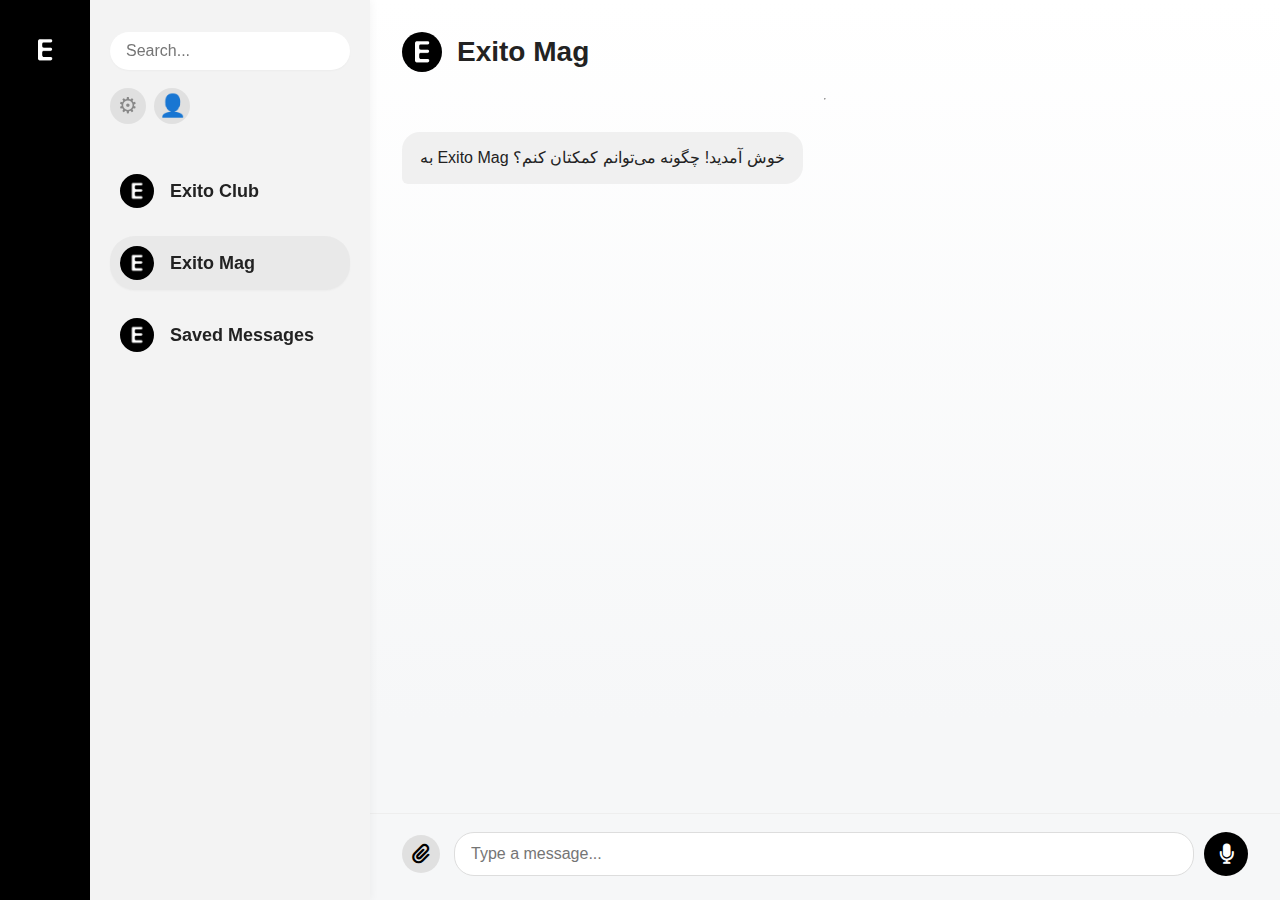
<file: index.html>
<!DOCTYPE html>
<html lang="en">
  <head>
    <meta charset="UTF-8" />
    <meta name="viewport" content="width=device-width, initial-scale=1.0" />
    <title>Exito Chat Interface</title>
    <link rel="stylesheet" href="index4.css" />
    <link
      rel="stylesheet"
      href="https://cdnjs.cloudflare.com/ajax/libs/font-awesome/6.0.0-beta3/css/all.min.css"
    />
  </head>
  <body>
    <div class="sidebar" id="sidebar">
      <div class="sidebar-logo">
        <img src="./src/logo.png" alt="Exito Logo" class="logo-img" />
      </div>
    </div>
    <div class="sidepanel" id="sidepanel">
      <div class="sidepanel-header">
        <input
          type="text"
          class="search-bar"
          id="search-bar"
          placeholder="Search..."
        />
        <div class="icons">
          <span class="icon-placeholder" id="theme-toggle-btn">&#9881;</span>
          <span class="icon-placeholder">&#128100;</span>
        </div>
      </div>
      <div class="chat-rooms">
        <div class="chat-room" id="club-room">
          <div class="logo-img">
            <img src="./src/logo.png" alt="Exito Club Logo" />
          </div>
          <div class="room-info">
            <div class="room-title">Exito Club</div>
          </div>
        </div>
        <div class="chat-room" id="mag-tab">
          <div class="logo-img">
            <img src="./src/logo.png" alt="Exito Club Logo" />
          </div>
          <div class="room-info">
            <div class="room-title">Exito Mag</div>
          </div>
        </div>
        <div class="chat-room" id="save-message-room">
          <div class="logo-img">
            <img src="./src/logo.png" alt="Saved Messages Logo" />
          </div>
          <div class="room-info">
            <div class="room-title">Saved Messages</div>
          </div>
        </div>
      </div>
    </div>
    <div class="chat-container" id="chat-container">
        <div class="chat-header" id="chat-header">
    <button class="hamburger-menu-btn" id="hamburger-menu-btn">
        <i class="fas fa-bars"></i> </button>
    <img src="./src/logo.png" alt="Exito Header Logo" />
    <h2>Exito Mag</h2>
</div>
    
      <br />
      <hr />
      <div class="chat-messages" id="chat-messages"></div>
      <div class="chat-input-area" id="chat-input-area">
        <input
          type="file"
          id="media-input-all"
          style="display: none"
          multiple
        />
        <input
          type="file"
          id="media-input-gallery"
          style="display: none"
          multiple
          accept="image/*,video/*"
        />

        <button class="media-options-btn" id="media-options-btn">
          <i class="fas fa-paperclip"></i>
        </button>

        <div class="media-options-popup" id="media-options-popup">
          <div class="option-item" id="upload-device-option">
            <i class="fas fa-folder-open"></i> Upload from Device
          </div>
          <div class="option-item" id="select-gallery-option">
            <i class="fas fa-image"></i> Select from Gallery
          </div>
        </div>

        <input
          type="text"
          class="chat-input"
          id="chat-input"
          placeholder="Type a message..."
        />

        <button class="voice-record-btn visible" id="voice-record-btn">
          <i class="fas fa-microphone"></i>
        </button>

        <button class="send-btn hidden" id="send-btn">
          <img src="./src/logo.png" alt="Send" class="send-icon" />
        </button>
      </div>

      <div class="message-options-popup" id="message-options-popup">
        <div class="option-item" id="copy-message-option">
          <i class="fas fa-copy"></i> Copy
        </div>
        <div class="option-item" id="delete-message-option">
          <i class="fas fa-trash-alt"></i> Delete
        </div>
        <div class="option-item" id="save-message-to-room-option">
          <i class="fas fa-bookmark"></i> Save Message
        </div>
      </div>
    </div>
    <script src="index4.js"></script>
  </body>
</html>
</file>
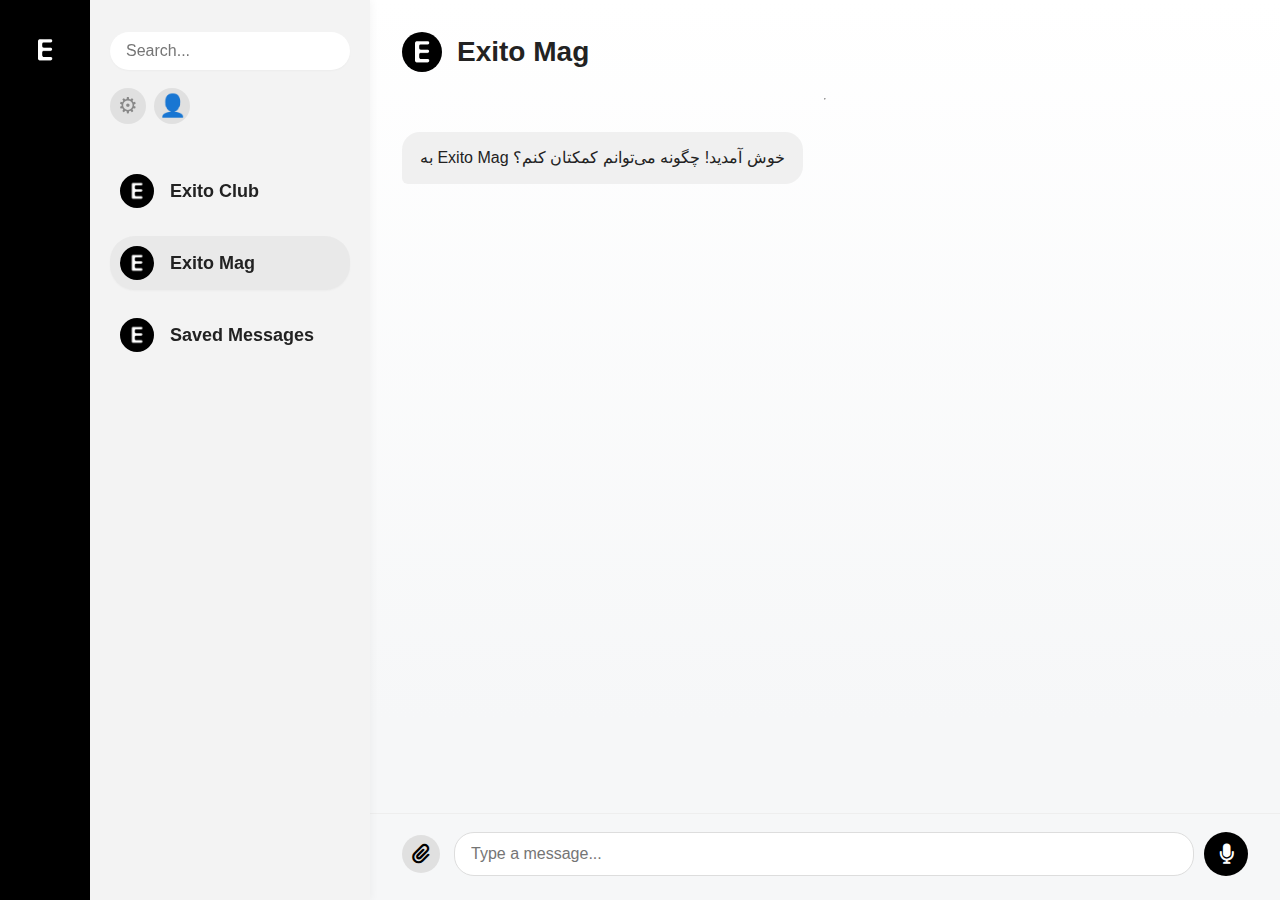
<file: index4.html>
<!DOCTYPE html>
<html lang="en">
  <head>
    <meta charset="UTF-8" />
    <meta name="viewport" content="width=device-width, initial-scale=1.0" />
    <title>Exito Chat Interface</title>
    <link rel="stylesheet" href="index4.css" />
    <link
      rel="stylesheet"
      href="https://cdnjs.cloudflare.com/ajax/libs/font-awesome/6.0.0-beta3/css/all.min.css"
    />
  </head>
  <body>
    <div class="sidebar" id="sidebar">
      <div class="sidebar-logo">
        <img src="../src/logo.png" alt="Exito Logo" class="logo-img" />
      </div>
    </div>
    <div class="sidepanel" id="sidepanel">
      <div class="sidepanel-header">
        <input
          type="text"
          class="search-bar"
          id="search-bar"
          placeholder="Search..."
        />
        <div class="icons">
          <span class="icon-placeholder" id="theme-toggle-btn">&#9881;</span>
          <span class="icon-placeholder">&#128100;</span>
        </div>
      </div>
      <div class="chat-rooms">
        <div class="chat-room" id="club-room">
          <div class="logo-img">
            <img src="../src/logo.png" alt="Exito Club Logo" />
          </div>
          <div class="room-info">
            <div class="room-title">Exito Club</div>
          </div>
        </div>
        <div class="chat-room" id="mag-tab">
          <div class="logo-img">
            <img src="../src/logo.png" alt="Exito Club Logo" />
          </div>
          <div class="room-info">
            <div class="room-title">Exito Mag</div>
          </div>
        </div>
        <div class="chat-room" id="save-message-room">
          <div class="logo-img">
            <img src="../src/logo.png" alt="Saved Messages Logo" />
          </div>
          <div class="room-info">
            <div class="room-title">Saved Messages</div>
          </div>
        </div>
      </div>
    </div>
    <div class="chat-container" id="chat-container">
        <div class="chat-header" id="chat-header">
    <button class="hamburger-menu-btn" id="hamburger-menu-btn">
        <i class="fas fa-bars"></i> </button>
    <img src="../src/logo.png" alt="Exito Header Logo" />
    <h2>Exito Mag</h2>
</div>
    
      <br />
      <hr />
      <div class="chat-messages" id="chat-messages"></div>
      <div class="chat-input-area" id="chat-input-area">
        <input
          type="file"
          id="media-input-all"
          style="display: none"
          multiple
        />
        <input
          type="file"
          id="media-input-gallery"
          style="display: none"
          multiple
          accept="image/*,video/*"
        />

        <button class="media-options-btn" id="media-options-btn">
          <i class="fas fa-paperclip"></i>
        </button>

        <div class="media-options-popup" id="media-options-popup">
          <div class="option-item" id="upload-device-option">
            <i class="fas fa-folder-open"></i> Upload from Device
          </div>
          <div class="option-item" id="select-gallery-option">
            <i class="fas fa-image"></i> Select from Gallery
          </div>
        </div>

        <input
          type="text"
          class="chat-input"
          id="chat-input"
          placeholder="Type a message..."
        />

        <button class="voice-record-btn visible" id="voice-record-btn">
          <i class="fas fa-microphone"></i>
        </button>

        <button class="send-btn hidden" id="send-btn">
          <img src="../src/logo.png" alt="Send" class="send-icon" />
        </button>
      </div>

      <div class="message-options-popup" id="message-options-popup">
        <div class="option-item" id="copy-message-option">
          <i class="fas fa-copy"></i> Copy
        </div>
        <div class="option-item" id="delete-message-option">
          <i class="fas fa-trash-alt"></i> Delete
        </div>
        <div class="option-item" id="save-message-to-room-option">
          <i class="fas fa-bookmark"></i> Save Message
        </div>
      </div>
    </div>
    <script src="index4.js"></script>
  </body>
</html>
</file>
<file: index4.css>
/* تنظیمات کلی */
body {
  margin: 0;
  padding: 0;
  font-family: 'Segoe UI', Arial, sans-serif;
  background: linear-gradient(to bottom, #fff, #f6f7f8 80%);
  height: 100vh;
  overflow: hidden;
  color: #222;
  transition: background 0.3s, color 0.3s;
}

/* Sidebar */
.sidebar {
  position: fixed;
  left: 0;
  top: 0;
  width: 90px;
  height: 100vh;
  background: #000;
  display: flex;
  align-items: center;
  justify-content: center;
  z-index: 10;
  transition: width 0.3s, background 0.3s;
}
.sidebar-logo {
  display: flex;
  justify-content: center;
  align-items: flex-start;
  width: 100%;
  height: 100%;
  margin-top: 60px;
}

.sidebar-logo .logo-img {
  width: 40px;
  height: 40px;
  object-fit: contain;
  cursor: pointer;
  transition: transform 0.2s ease;
}
.sidebar-logo .logo-img:active {
  transform: scale(0.8);
}

/* Sidepanel */
.sidepanel {
  position: fixed;
  left: 90px;
  top: 0;
  width: 280px;
  height: 100vh;
  background: #f3f3f3;
  box-shadow: 2px 0 8px rgba(0,0,0,0.04);
  transform: translateX(-100%);
  transition: transform 0.3s, background 0.3s, box-shadow 0.3s;
  z-index: 9;
  display: flex;
  flex-direction: column;
}
.sidepanel.open {
  transform: translateX(0);
}
.sidepanel-header {
  padding: 32px 20px 10px 20px;
  display: flex;
  flex-direction: column;
  gap: 18px;
}
.search-bar {
  padding: 10px 16px;
  border-radius: 20px;
  border: none;
  background: #fff;
  font-size: 16px;
  outline: none;
  box-shadow: 0 1px 2px rgba(0,0,0,0.03);
  color: #222;
  transition: background 0.3s, color 0.3s;
}
/* Add this to your CSS */
.hamburger-menu-btn {
    display: none; /* Hidden by default on larger screens */
    background: none;
    border: none;
    font-size: 24px;
    color: #555; /* Or match your theme */
    cursor: pointer;
    padding: 5px;
    margin-right: 10px; /* Space between hamburger and logo */
    transition: color 0.3s;
}

body.dark-mode .hamburger-menu-btn {
    color: #ccc;
}


.icons {
  display: flex;
  gap: 8px;
  font-size: 22px;
  color: #888;
  justify-content: flex-start;
}
.icon-placeholder {
  background: #e0e0e0;
  border-radius: 50%;
  width: 36px;
  height: 36px;
  display: flex;
  align-items: center;
  justify-content: center;
  cursor: pointer;
  transition: background 0.3s, color 0.3s;
}
.chat-rooms {
  margin-top: 30px;
  display: flex;
  flex-direction: column;
  gap: 18px;
  padding: 0 20px;
}
.chat-room {
  display: flex;
  align-items: center;
  gap: 16px;
  padding: 10px 0;
  cursor: pointer;
  border-radius: 12px;
  transition: background 0.2s;
}
.chat-room.selected, .chat-room:hover {
  background: #e9e9e9;
  border-radius: 25px;
  box-shadow: 0 1px 2px rgba(0,0,0,0.03);
}
.chat-rooms img {
  background: #000;
  color: #fff;
  width: 30px;
  border:solid #000000 2px;
  border-radius: 50%;
  display: flex;
  align-items: center;
  justify-content: center;
  font-weight: bold;
  margin-left: 10px;
  transition: background 0.3s, border-color 0.3s;
}
.room-title {
  font-size: 18px;
  font-weight: 600;
  color: #222;
  transition: color 0.3s;
}

/* Chat Container */
.chat-container {
  margin-left: 90px;
  height: 100vh;
  display: flex;
  flex-direction: column;
  background: transparent;
  transition: margin-left 0.3s, background 0.3s;
}
.chat-container-shifted {
  margin-left: 370px;
}
.chat-header {
  padding: 32px 32px 0 32px;
  display: flex;
  align-items: center;
  gap: 15px;
}
.chat-header img {
  width: 40px;
  height: 40px;
  object-fit: contain;
  border-radius: 50%;
  align-items: center;
}
.chat-header h2 {
  margin: 0;
  font-size: 28px;
  font-weight: 700;
  color: #222;
  transition: color 0.3s;
}
.chat-messages {
  flex: 1;
  padding: 24px 32px 16px 32px;
  overflow-y: auto;
  display: flex;
  flex-direction: column;
  gap: 18px;
}

/* Unified Message Styles */
.message {
  max-width: 60%;
  padding: 14px 18px;
  border-radius: 18px;
  font-size: 16px;
  line-height: 1.5;
  word-break: break-word;
  margin-bottom: 2px;
  display: flex;
  align-items: flex-end;
  gap: 8px;
  transition: background 0.3s, color 0.3s;
  position: relative;
}
.message.selected-for-options {
  background-color: rgba(0, 0, 0, 0.1);
}
.message.user {
  background: #000;
  color: #fff;
  align-self: flex-end;
  border-bottom-right-radius: 6px;
}
.message.agent {
  background: #f0f0f0;
  color: #222;
  align-self: flex-start;
  border-bottom-left-radius: 6px;
}
.message.media img,
.message.media audio,
.message.media video {
  max-width: 180px;
  border-radius: 10px;
  margin-top: 6px;
}

/* Chat Input Area */
.chat-input-area {
  display: flex;
  align-items: center;
  gap: 10px;
  padding: 18px 32px 24px 32px;
  background: transparent;
  border-top: 1px solid #eee;
  transition: background 0.3s, border-color 0.3s;
  position: relative;
}
.chat-input {
  flex: 1;
  padding: 12px 16px;
  border-radius: 20px;
  border: 1px solid #ddd;
  font-size: 16px;
  outline: none;
  background: #fff;
  color: #222;
  transition: background 0.3s, color 0.3s, border-color 0.3s;
}

/* Send and Voice Record Buttons */
.send-btn, .voice-record-btn {
  background: #000;
  border: none;
  border-radius: 50%;
  width: 44px;
  height: 44px;
  display: flex;
  align-items: center;
  justify-content: center;
  cursor: pointer;
  transition: background 0.2s, opacity 0.3s, transform 0.3s;
}
.send-btn .send-icon {
  width: 24px;
  height: 24px;
  object-fit: contain;
}
.voice-record-btn i {
  color: #fff;
  font-size: 20px;
}

/* Classes for showing/hiding elements */
.hidden {
  opacity: 0;
  pointer-events: none;
  position: absolute;
  transform: scale(0.5);
}
.visible {
  opacity: 1;
  pointer-events: auto;
  position: static;
  transform: scale(1);
}

/* Voice Recording Animation */
.voice-record-btn.recording {
  background-color: #ff4444;
  animation: pulse 1s infinite alternate;
}
@keyframes pulse {
  from { transform: scale(1); opacity: 1; }
  to { transform: scale(1.1); opacity: 0.7; }
}

/* Style for the new media options button */
.media-options-btn {
  background: #e0e0e0;
  border: none;
  border-radius: 50%;
  width: 38px;
  height: 38px;
  display: flex;
  align-items: center;
  justify-content: center;
  font-size: 20px;
  cursor: pointer;
  margin-right: 4px;
  transition: background 0.2s, transform 0.2s;
  position: relative;
}
.media-options-btn:active {
  transform: scale(0.9);
}

/* Style for the media options pop-up */
.media-options-popup {
  position: absolute;
  bottom: 60px;
  left: 30px;
  background-color: #fff;
  border-radius: 8px;
  box-shadow: 0 4px 12px rgba(0, 0, 0, 0.15);
  padding: 10px 0;
  z-index: 20;
  display: none;
  flex-direction: column;
  min-width: 200px;
  transition: background-color 0.3s, box-shadow 0.3s;
}
.media-options-popup.open {
  display: flex;
}
.media-options-popup .option-item {
  padding: 12px 15px;
  display: flex;
  align-items: center;
  gap: 12px;
  font-size: 15px;
  color: #333;
  cursor: pointer;
  transition: background-color 0.2s, color 0.3s;
}
.media-options-popup .option-item:hover {
  background-color: #f0f0f0;
}
.media-options-popup .option-item i {
  font-size: 18px;
  color: #555;
  transition: color 0.3s;
}

/* Message Options Pop-up (Copy, Delete, Save) */
.message-options-popup {
  position: absolute;
  background-color: #fff;
  border-radius: 8px;
  box-shadow: 0 4px 12px rgba(0, 0, 0, 0.15);
  padding: 5px 0;
  z-index: 25;
  display: none;
  flex-direction: column;
}
.message-options-popup.open {
  display: flex;
}
.message-options-popup .option-item {
  padding: 8px 15px;
  display: flex;
  align-items: center;
  gap: 10px;
  font-size: 14px;
  color: #333;
  cursor: pointer;
  transition: background-color 0.2s;
}
.message-options-popup .option-item:hover {
  background-color: #f0f0f0;
}
.message-options-popup .option-item i {
  font-size: 16px;
  color: #555;
}

/* Dark Mode Styles */
body.dark-mode {
  background: linear-gradient(to bottom, #1a1a1a, #2a2a2a 80%);
  color: #f0f0f0;
}

body.dark-mode .sidebar {
  background: #000000;
}

body.dark-mode .sidepanel {
  background: #1f1f1f;
  box-shadow: 2px 0 8px rgba(0,0,0,0.4);
}

body.dark-mode .search-bar {
  background: #333;
  color: #f0f0f0;
  border-color: #444;
}

body.dark-mode .icons {
  color: #aaa;
}

body.dark-mode .icon-placeholder {
  background: #3d3d3d;
  color: #f0f0f0;
}

body.dark-mode .chat-room.selected,
body.dark-mode .chat-room:hover {
  background: #2b2b2b;
  box-shadow: 0 1px 2px rgba(0,0,0,0.2);
}

body.dark-mode .chat-rooms img {
  background: #f0f0f0;
  border-color: #f0f0f0;
}

body.dark-mode .room-title {
  color: #f0f0f0;
}

body.dark-mode .chat-header h2 {
  color: #f0f0f0;
}

body.dark-mode .chat-input-area {
  border-top: 1px solid #333;
}

body.dark-mode .chat-input {
  background: #333;
  color: #f0f0f0;
  border: 1px solid #444;
}

body.dark-mode .message.user {
  background: #0a0a0a;
  color: #fff;
}

body.dark-mode .message.agent {
  background: #333;
  color: #f0f0f0;
}

body.dark-mode .media-options-btn {
  background: #3d3d3d;
  color: #f0f0f0;
}

body.dark-mode .media-options-popup {
  background-color: #2b2b2b;
  box-shadow: 0 4px 12px rgba(0, 0, 0, 0.4);
}

body.dark-mode .media-options-popup .option-item {
  color: #f0f0f0;
}

body.dark-mode .media-options-popup .option-item:hover {
  background-color: #3d3d3d;
}

body.dark-mode .media-options-popup .option-item i {
  color: #aaa;
}

/* سایر استایل‌های حالت تاریک به‌درستی تنظیم شده‌اند… */

/* Responsive Adjustments */

/* Media Query for larger mobile devices (e.g., up to 900px) */
@media (max-width: 900px) {
  .sidepanel {
      width: 280px; /* Keep original width for sidepanel */
  }
  .chat-container-shifted {
      margin-left: 370px !important; /* Adjust margin based on sidebar (90px) + sidepanel (280px) */
  }
  .chat-header, .chat-messages, .chat-input-area {
      padding-left: 20px; /* Slightly reduce padding */
      padding-right: 20px;
  }
  .chat-header h2 {
      font-size: 24px; /* Adjust header font size */
  }
  .message {
      max-width: 70%; /* Allow messages to take more width */
  }
  .chat-input {
      font-size: 15px; /* Adjust input font size */
  }
  .room-title {
      font-size: 16px; /* Adjust room title font size */
  }
}

/* Media Query for medium mobile devices (e.g., up to 600px, including 375px) */
@media (max-width: 600px) {
  /* Sidebar: Hide it completely or make it a "hamburger menu" trigger */
  .sidebar {
      width: 0; /* Sidebar becomes invisible */
      display: none; /* Hide it completely */
      /* If you want a hamburger menu icon on the left, you'd place it directly in the header or in the sidepanel */
  }

  /* Sidepanel: Make it full-width or near full-width and absolute/fixed, covering the chat */
  .sidepanel {
      left: 0; /* Start from the left edge */
      width: 100%; /* Take full width */
      max-width: 320px; /* Or a specific max-width like 320px for better UX on slightly larger phones */
      transform: translateX(-100%); /* Start hidden */
      box-shadow: 4px 0 10px rgba(0,0,0,0.2); /* More prominent shadow when open */
      z-index: 100; /* Ensure it's on top of everything */
  }
  /* When sidepanel is open, it moves into view */
  .sidepanel.open {
      transform: translateX(0);
  }

  /* Chat Container: No fixed margin-left when sidepanel is hidden */
  .chat-container {
      margin-left: 0; /* Remove fixed margin, takes full width */
      width: 100%;
  }
  /* When sidepanel opens, chat container doesn't shift, it stays full width */
  .chat-container-shifted {
      margin-left: 0 !important; /* Override previous shifts */
  }

  /* Adjust Chat Header for mobile */
  .chat-header {
      padding: 20px 15px 0 15px; /* Adjust padding for smaller screens */
      gap: 10px;
      align-items: center;
      /* You might want to add a hamburger icon here to open the sidepanel */
  }
  .chat-header img {
      width: 35px; /* Smaller logo in header */
      height: 35px;
  }
  .chat-header h2 {
      font-size: 22px; /* Smaller header title */
  }

  /* Chat Messages and Input Area padding */
  .chat-messages, .chat-input-area {
      padding: 15px 15px; /* Consistent padding */
  }
  .chat-input-area {
      padding-bottom: 15px; /* Adjust bottom padding for input area */
  }

  /* Message bubbles */
  .message {
      max-width: 80%; /* Allow messages to take more width */
      padding: 12px 16px; /* Slightly smaller padding */
      font-size: 15px; /* Slightly smaller font size */
  }

  /* Chat input and buttons */
  .chat-input {
      padding: 10px 14px;
      font-size: 15px;
  }
  .send-btn, .voice-record-btn {
      width: 40px; /* Slightly smaller buttons */
      height: 40px;
  }
  .send-btn .send-icon {
      width: 20px;
      height: 20px;
  }
  .voice-record-btn i {
      font-size: 18px;
  }
  .media-options-btn {
      width: 36px;
      height: 36px;
      font-size: 18px;
      margin-right: 0px;
  }

  /* Room titles and icons in sidepanel */
  .room-title {
      font-size: 15px; /* Make room titles smaller */
  }
  .chat-rooms img {
      width: 25px; /* Smaller chat room icons */
      height: 25px;
      margin-left: 5px;
  }

  /* Search bar in sidepanel */
  .search-bar {
      font-size: 14px;
      padding: 8px 14px;
  }
  .icons {
      font-size: 20px;
  }
  .icon-placeholder {
      width: 32px;
      height: 32px;
  }

  /* Media options popup positioning */
  .media-options-popup {
      bottom: 55px; /* Adjust based on input area height */
      left: 10px; /* Closer to left edge */
      min-width: 180px;
  }
  .media-options-popup .option-item {
      padding: 10px 12px;
      font-size: 14px;
  }
  .media-options-popup .option-item i {
      font-size: 16px;
  }

  /* Message options popup */
  .message-options-popup {
      /* Consider adjusting its position if it overlaps too much */
  }
  .message-options-popup .option-item {
      padding: 6px 12px;
      font-size: 13px;
  }
  .message-options-popup .option-item i {
      font-size: 14px;
  }
}

/* Specific adjustments for 375px (or similar very small screens) */
@media (max-width: 375px) {
  .chat-header {
      padding: 15px 10px 0 10px;
  }
  .chat-messages, .chat-input-area {
      padding: 10px 10px;
  }
  .message {
      max-width: 85%; /* Give even more width to messages */
      padding: 10px 14px;
      font-size: 14px;
  }
  .chat-input {
      padding: 8px 12px;
      font-size: 14px;
  }
  .send-btn, .voice-record-btn {
      width: 38px;
      height: 38px;
  }
  .media-options-btn {
      width: 34px;
      height: 34px;
  }
  .sidepanel {
    width: 100%; /* Can take full width on very small screens */
  }
}

/* Optional: Landscape mode for mobile devices */
@media (max-height: 400px) and (orientation: landscape) {
  .chat-messages {
      padding-top: 5px;
      padding-bottom: 5px;
  }
  .chat-input-area {
      padding-top: 10px;
      padding-bottom: 10px;
  }
  .chat-header {
      padding-top: 10px;
      padding-bottom: 5px;
  }
  /* Further reductions if needed to prevent elements from getting too small */
}
@media (max-width: 600px) {
    .hamburger-menu-btn {
        display: block; /* Show hamburger button on small screens */
    }
    /* Adjust chat header alignment if needed due to new button */
    .chat-header {
        justify-content: flex-start; /* Align items to start */
    }
}
</file>
